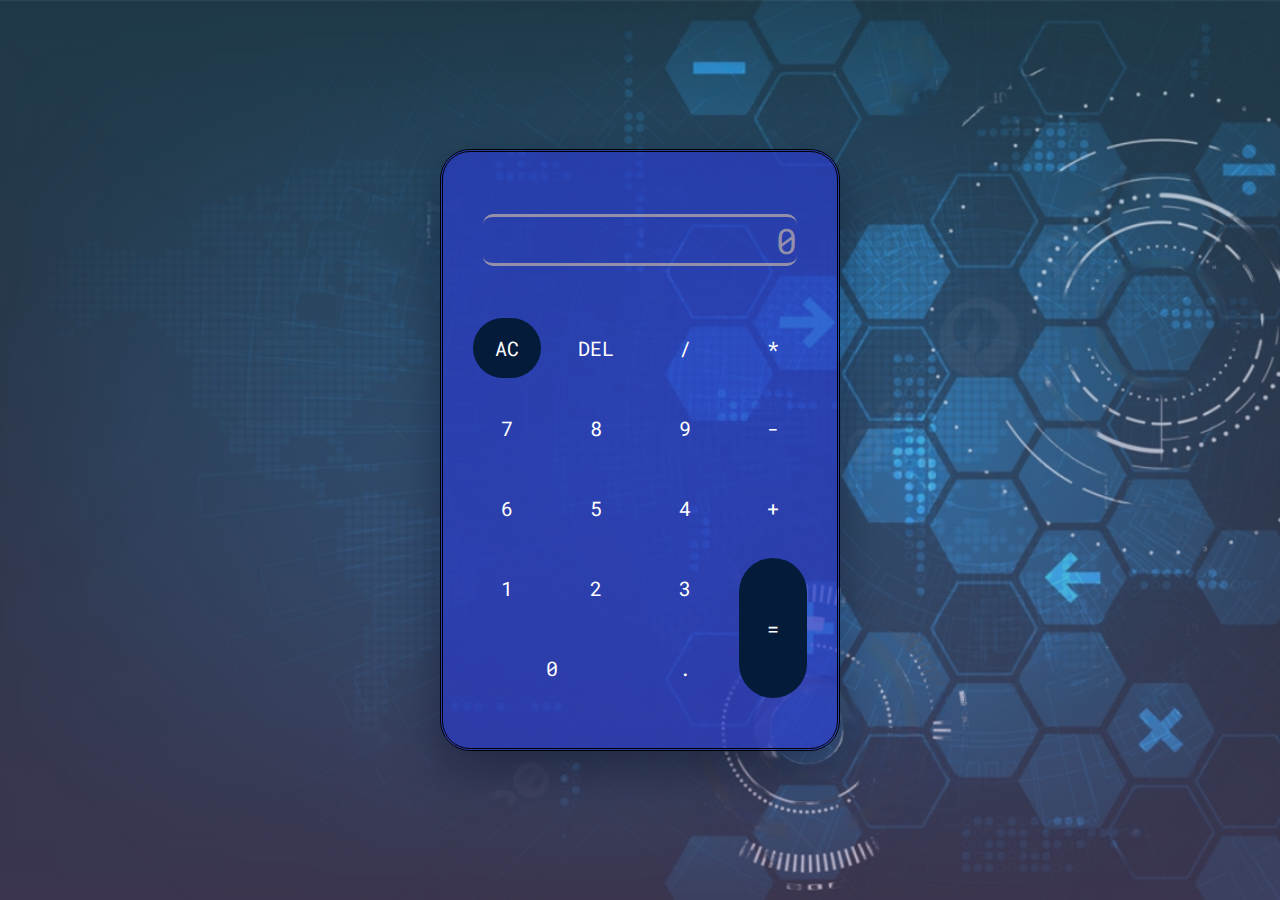
<file: TASK - 3 Calculator/index.html>
<!DOCTYPE html>
<html lang="en">
  <head>
    <meta name="viewport" content="width=device-width, initial-scale=1.0" />
    <title>Calculator</title>
    <!-- Google Font -->
    <link
      href="https://fonts.googleapis.com/css2?family=Roboto+Mono:wght@500&display=swap"
      rel="stylesheet"
    />
    <!-- Stylesheet -->
    <link rel="stylesheet" href="style.css" />
  </head>
  <body>
    <div class="calculator">
      <div class="display">
        <input type="text" placeholder="0" id="input" disabled />
      </div>
      <div class="buttons">
        <!-- Full Erase -->
        <input type="button" value="AC" id="clear" />
        <!-- Erase Single Value -->
        <input type="button" value="DEL" id="erase" />
        <input type="button" value="/" class="input-button" />
        <input type="button" value="*" class="input-button" />

        <input type="button" value="7" class="input-button" />
        <input type="button" value="8" class="input-button" />
        <input type="button" value="9" class="input-button" />
        <input type="button" value="-" class="input-button" />

        <input type="button" value="6" class="input-button" />
        <input type="button" value="5" class="input-button" />
        <input type="button" value="4" class="input-button" />
        <input type="button" value="+" class="input-button" />

        <input type="button" value="1" class="input-button" />
        <input type="button" value="2" class="input-button" />
        <input type="button" value="3" class="input-button" />

        <input type="button" value="=" id="equal" />
        <input type="button" value="0" class="input-button" />
        <input type="button" value="." class="input-button" />
      </div>
    </div>
    <!-- Script -->
    <script src="script.js"></script>
  </body>
</html>
</file>
<file: TASK - 3 Calculator/style.css>
* {
    padding: 0;
    margin: 0;
    box-sizing: border-box;
    font-family: "Roboto Mono", monospace;
  }
  body {
    height: 100vh;
    background-image: linear-gradient(rgb(93, 146, 173, 0.3), rgba(142, 106, 154, 0.4)), url("background.png");
    background-size: cover;
    background-position: center;
    background-repeat: no-repeat;
    display: flex;
    align-items: center;
    justify-content: center;
  }
  .container {
    position: absolute;
    top: 50%;
    left: 50%;
    transform: translate(-50%, -50%);
  }
  .calculator {
    width: 400px;
    background-color: #2a3ac9b3;
    padding: 50px 30px;
    position: absolute;
    transform: translate(-50%, -50%);
    top: 50%;
    left: 50%;
    border-style: double;
    border-radius: 30px;
    box-shadow: 0 20px 50px rgba(0, 5, 24, 0.4);
  }
  .calculator:hover{
    box-shadow: 0 0 5px #7AB2B2;
    
  }
  .display {
    width: 100%;
  }
  .display input {
    width: 100%;
    padding: 15px 10px;
    text-align: right;
    border: none;
    background-color: transparent;
    color: #ffffff;
    font-size: 35px;
  }
  .display input::placeholder {
    color: #9490ac;
    border-radius: 10px;
    border-style: solid none;
  }
  .buttons {
    display: grid;
    grid-template-columns: repeat(4, 1fr);
    grid-gap: 20px;
    margin-top: 40px;
  }
  .buttons input[type="button"] {
    font-size: 20px;
    padding: 17px;
    border: none;
    background-color: transparent;
    color: #ffffff;
    cursor: pointer;
    border-radius: 80px;
  }
  .buttons input[type="button"]:hover {
    box-shadow: 0 8px 25px #000d2e;
    background-color:#344f5f;
  }
  
  input[type="button"]#equal {
    grid-row: span 2;
    background-color: #041c39;
  }
  input[type="button"][value="0"] {
    grid-column: span 2;
  }
  input[type="button"]#clear {
    background-color: #041c39;  
  }
</file>
